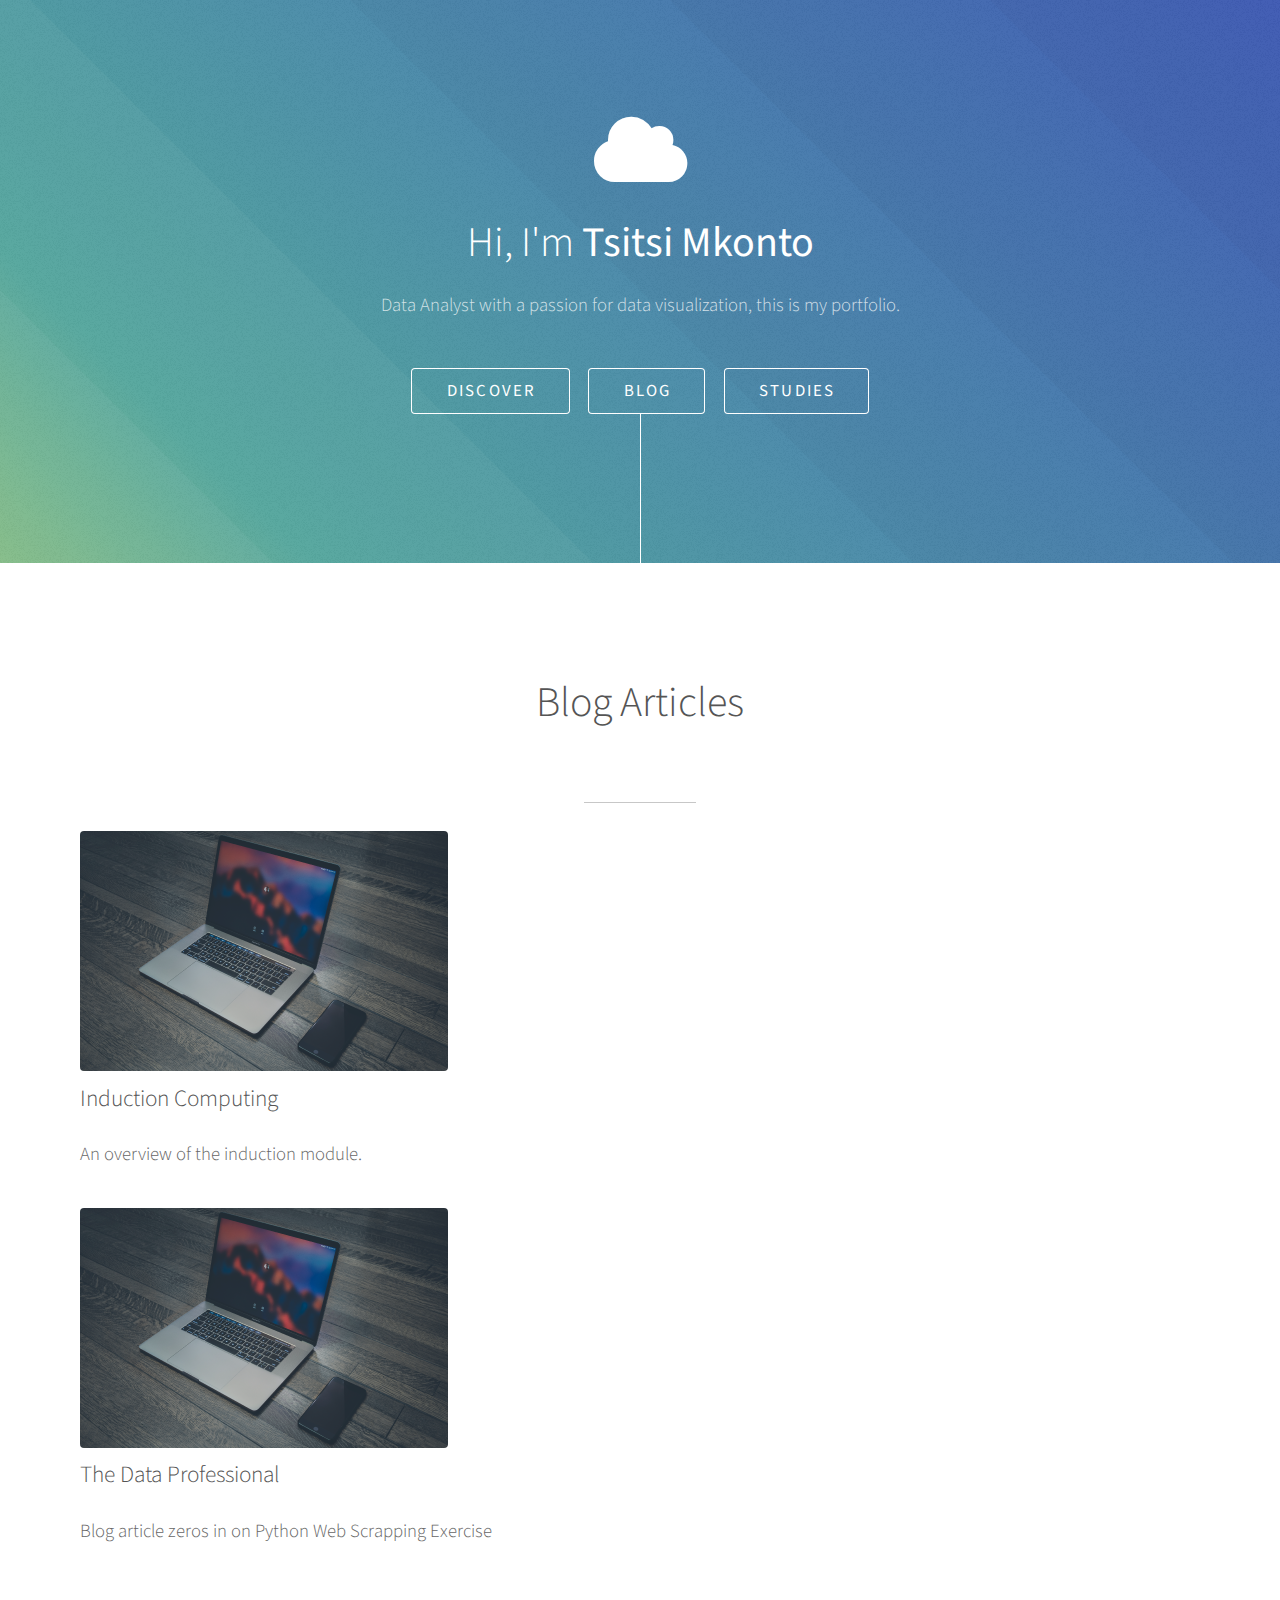
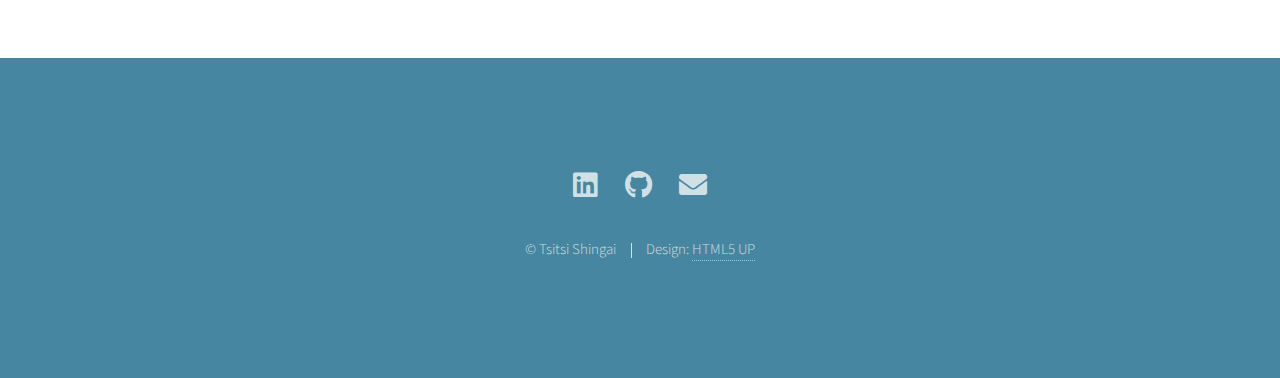
<file: Blog.html>
<!DOCTYPE HTML>
<!--
	Photon by HTML5 UP
	html5up.net | @ajlkn
	Free for personal and commercial use under the CCA 3.0 license (html5up.net/license)
-->
<html>
	<head>
		<title>Data Analyst_Tsitsi Mkonto| Blog</title>
		<meta charset="utf-8" />
		<meta name="viewport" content="width=device-width, initial-scale=1, user-scalable=no" />
		<link rel="stylesheet" href="assets/css/main.css" />
		<noscript><link rel="stylesheet" href="assets/css/noscript.css" /></noscript>
	</head>
	<body class="is-preload">

		<!-- Header -->
			<section id="header">
				<div class="inner">
					<span class="icon solid major fa-cloud"></span>
					<h1>Hi, I'm <strong>Tsitsi Mkonto</strong></h1>
					<p>Data Analyst with a passion for data visualization, this is my portfolio.</p>
					<ul class="actions special">
						<li><a href="index.html" class="button scrolly">Discover</a></li>
						<li><a href="blog.html" class="button scrolly">Blog</a></li>
						<li><a href="Studies.html" class="button scrolly">Studies</a></li>
					</ul>
				</div>
			</section>
			
			<section id="five" class="main style1">
				<header class="major special">
					<h1>Blog Articles</h1>
				</header>	
				<div class="container">
			
			
										<article>
											<a href="Blog1.html" class="image"><img src="images/pic2.png" alt="" /></a>
											<div class="inner">
												<h4>Induction Computing</h4>
												<p>An overview of the induction module.</p>
												
											</div>
										</article>
										<article>
											
											</div>
										</article>
										
									</div>
								</div>
						

			
								<div class="container">

							<article>
								<a href="blog2.html" class="image"><img src="images/pic2.png" alt="" /></a>
								<div class="inner">
									<h4>The Data Professional</h4>
									<p>Blog article zeros in on Python Web Scrapping Exercise</p>
									
								</div>
							</article>
						</section>
		<!-- One -->
        <!----<section id="one" class="main style1">
				<div class="container">
					<div class="row gtr-150">
						<div class="col-6 col-12-medium">
							<header class="major">
								<h2>CV in Brief<br />
								</h2>
							</header>
							<p><strong> Current role: Data Analyst at IOM Zimbabwe </strong> </p>
							<h5> <strong>Previous Roles</strong> </h5>
							<li>Data Analyst focusing on Human resource data at Providence <br> Human Capital.</li>
							<li>Marketing Specialist for a brand development company.</li>
							<li>Head of Digital Media at AB Communications.</li>
							<li>Operations Lead overseeing development teams at Paradigm Solutions.</li>
							<li>Marketing Specialist for Asus South Africa.</li>
						</div>
						<div class="col-4 col-12-medium imp-medium">
							<span class="image fit"><img src="https://media-exp1.licdn.com/dms/image/C4D03AQEfRjqR4mYydg/profile-displayphoto-shrink_800_800/0/1562228200592?e=1652918400&v=beta&t=hY8PlCaewLCIaCvutXug-glLg5i71cbHiEpmkCpg5BA" 
								width="200" 
							height="300"/></span>
						</div>
					</div>
				</div>
			</section>

		<!-- Two -->
			<!--<section id="two" class="main style2">
				<div class="container">
					<div class="row gtr-150">
						<div class="col-6 col-12-medium">
							
							<table>
								<tr>
								  <th></th>
								  <th>Skill Level</th>
								  <th>Years Experience</th>
								  
								</tr>
								<tr>
								  <td>Tableau</td>
								  <td>Proficient</td>
								  <td>3 Years</td>
								  
								</tr>
								<tr>
								  <td>Power BI</td>
								  <td>Proficient</td>
								  <td>4 Years</td>
								 
								</tr>
								<tr>
									<td>MS Excel</td>
									<td>Proficient</td>
									<td> 10+ Years</td>
									
								  </tr>
								  <tr>
									<td>Graphic Design</td>
									<td>Proficient</td>
									<td>7+ Years</td>
									
								  </tr>
								  <tr>
									<td>HTML</td>
									<td>Intermediary</td>
									<td> 3+ Years</td>
									
								  </tr>
								  <tr>
									<td>Wordpress</td>
									<td>Intermediary</td>
									<td> 4+ Years</td>
									
								  </tr>
								<tr>
									<td>GIS</td>
									<td>Beginner</td>
									<td> Less than 1 Year</td>
									
								  </tr>
							  </table>
						</div>
						<div class="col-6 col-12-medium">
							<header class="major">
								<h2>Skills</h2>
							</header>
							<p>I am currently pursuing a PG Diploma in Data Science through Essex Online.
								The technical areas I want to improve on during my studies are; Python programming, SQL Database management, and GIS. The personal attributes I believe I will acquire during my studies are problem-solving skills, critical thinking, collaborative skills, and precision and detail-oriented skills. 
								</p>
							
						</div>
					</div>
				</div>
			</section>

		<!-- Three -->
			<!--<section id="three" class="main style1 special">
				<div class="container">
					<header class="major">
						<h2>Projects</h2>
					</header>
					<p></p>
					<div class="row gtr-150">
						<div class="col-4 col-12-medium">
							<span class="image fit"><img src="images/pic02.jpg" alt="" /></span>
							<h3>Induction Computing</h3>
							<p>A summary of the learning outcomes.</p>
							<ul class="actions special">
								<li><a href="#" class="button">More</a></li>
							</ul>
						</div>
						<div class="col-4 col-12-medium">
							<span class="image fit"><img src="images/pic03.jpg" alt="" /></span>
							<h3>The Data Professional</h3>
							<p>Summary of the learning outcomes</p>
							<ul class="actions special">
								<li><a href="#" class="button">More</a></li>
							</ul>
						</div>
						<div class="col-4 col-12-medium">
							<span class="image fit"><img src="images/pic04.jpg" alt="" /></span>
							<h3>Reflections </h3>
							<p>A look back at each study unit.</p>
							<ul class="actions special">
								<li><a href="#" class="button">More</a></li>
							</ul>
						</div>
					</div>
				</div>
			</section>

		<!-- Four -->
			<!--<section id="Four" class="main style1 special">
				<div class="container">
					<header class ="major">
						<h2>Previously Worked For</h2>
					</header>
				
					<div class="box alt">
						<div class="row gtr-uniform gtr-50">
							
							
							<div class="col-4"><span class="image fit"><img src="https://i0.wp.com/zifmstereo.co.zw/wp-content/uploads/2021/02/ZIFM-LOGO.png" alt="" /></span></div>
							<div class="col-4"><span class="image fit"><img src="http://providencehumancapital.co.zw/application/public/uploads/2020/01/providence-logo.png" alt="" /></span></div>
							<div class="col-4"><span class="image fit"><img src="https://logos-world.net/wp-content/uploads/2020/07/Asus-Logo-1995-present.png" alt="" /></span></div>
							
							
							
						</div>


				</div>

				</div>
			</section>

		<!-- Five -->
		
			<!--<section id="five" class="main style1">
				<div class="container">
					<header class="major special">
						<h2>Induction Comuputing</h2>
					</header>

					<section>
						<h4>Summary</h4>
						<p>This module covered the essentials required for getting the most out of your studies at Essex. 
                            The module gave an overview of the tools needed for computing studies, how to organise your learning focusing on areas such as time management and stress management. The second unit of the module was geared towards academic writing. I spent the majority of my time on this unit. As someone who has not been writing at an academic level for the last couple of years, I paid extra attention to learning the style of writing, Harvard referencing, and preparing for my induction assignment.
                            </p>
						<hr />
                       <div class ="box alt">
                           <div class="row gttr-uniform gtr-50">
							   
							<div class= "col-12-medium"><span class="image fit"><img src="https://images.pexels.com/photos/459654/pexels-photo-459654.jpeg?auto=compress&cs=tinysrgb&dpr=2&h=750&w=1260" 
								alt="centered image"
								/></span></div>
						</div>
						<header>
							<!--<h4>Additional Research Resources</h4>
							<p>Lorem ipsum dolor sit amet nullam id egestas urna aliquam</p>
						</header>
						<p>Nunc lacinia ante nunc ac lobortis. Interdum adipiscing gravida odio porttitor sem non mi integer non faucibus ornare mi ut ante amet placerat aliquet. Volutpat eu sed ante lacinia sapien lorem accumsan varius montes viverra nibh in adipiscing blandit tempus accumsan.</p>
						<header>
							<h5>Heading with a Subtitle</h5>
							<p>Lorem ipsum dolor sit amet nullam id egestas urna aliquam</p>
						</header>
						<p>Nunc lacinia ante nunc ac lobortis. Interdum adipiscing gravida odio porttitor sem non mi integer non faucibus ornare mi ut ante amet placerat aliquet. Volutpat eu sed ante lacinia sapien lorem accumsan varius montes viverra nibh in adipiscing blandit tempus accumsan.</p>
						<hr />
						
						<hr />
						<h5>Blockquote</h5>
						<blockquote>Fringilla nisl. Donec accumsan interdum nisi, quis tincidunt felis sagittis eget tempus euismod. Vestibulum ante ipsum primis in faucibus vestibulum. Blandit adipiscing eu felis iaculis volutpat ac adipiscing accumsan faucibus. Vestibulum ante ipsum primis in faucibus lorem ipsum dolor sit amet nullam adipiscing eu felis.</blockquote>
						<h5>Preformatted</h5>
						<pre><code>i = 0;

while (!deck.isInOrder()) {
print 'Iteration ' + i;
deck.shuffle();
i++;
}

print 'It took ' + i + ' iterations to sort the deck.';</code></pre>
					</section>

					<!--<section>
						<h4>Lists</h4>
						<div class="row">
							<div class="col-6 col-12-medium">
								<h5>Unordered</h5>
								<ul>
									<li>Dolor pulvinar etiam.</li>
									<li>Sagittis adipiscing.</li>
									<li>Felis enim feugiat.</li>
								</ul>
								<h5>Alternate</h5>
								<ul class="alt">
									<li>Dolor pulvinar etiam.</li>
									<li>Sagittis adipiscing.</li>
									<li>Felis enim feugiat.</li>
								</ul>
							</div>
							<div class="col-6 col-12-medium">
								<h5>Ordered</h5>
								<ol>
									<li>Dolor pulvinar etiam.</li>
									<li>Etiam vel felis viverra.</li>
									<li>Felis enim feugiat.</li>
									<li>Dolor pulvinar etiam.</li>
									<li>Etiam vel felis lorem.</li>
									<li>Felis enim et feugiat.</li>
								</ol>
								<h5>Icons</h5>
								<ul class="icons">
									<li><a href="#" class="icon brands fa-twitter"><span class="label">Twitter</span></a></li>
									<li><a href="#" class="icon brands fa-facebook-f"><span class="label">Facebook</span></a></li>
									<li><a href="#" class="icon brands fa-instagram"><span class="label">Instagram</span></a></li>
									<li><a href="#" class="icon brands fa-github"><span class="label">Github</span></a></li>
								</ul>
							</div>
						</div>
						<h5>Actions</h5>
						<div class="row">
							<div class="col-6 col-12-medium">
								<ul class="actions">
									<li><a href="#" class="button primary">Default</a></li>
									<li><a href="#" class="button">Default</a></li>
								</ul>
								<ul class="actions small">
									<li><a href="#" class="button primary small">Small</a></li>
									<li><a href="#" class="button small">Small</a></li>
								</ul>
								<ul class="actions stacked">
									<li><a href="#" class="button primary">Default</a></li>
									<li><a href="#" class="button">Default</a></li>
								</ul>
								<ul class="actions stacked">
									<li><a href="#" class="button primary small">Small</a></li>
									<li><a href="#" class="button small">Small</a></li>
								</ul>
							</div>
							<div class="col-6 col-12-medium">
								<ul class="actions stacked">
									<li><a href="#" class="button primary fit">Default</a></li>
									<li><a href="#" class="button fit">Default</a></li>
								</ul>
								<ul class="actions stacked">
									<li><a href="#" class="button primary small fit">Small</a></li>
									<li><a href="#" class="button small fit">Small</a></li>
								</ul>
							</div>
						</div>
					</section>

					<section>
						<h4>Table</h4>
						<h5>Default</h5>
						<div class="table-wrapper">
							<table>
								<thead>
									<tr>
										<th>Name</th>
										<th>Description</th>
										<th>Price</th>
									</tr>
								</thead>
								<tbody>
									<tr>
										<td>Item One</td>
										<td>Ante turpis integer aliquet porttitor.</td>
										<td>29.99</td>
									</tr>
									<tr>
										<td>Item Two</td>
										<td>Vis ac commodo adipiscing arcu aliquet.</td>
										<td>19.99</td>
									</tr>
									<tr>
										<td>Item Three</td>
										<td> Morbi faucibus arcu accumsan lorem.</td>
										<td>29.99</td>
									</tr>
									<tr>
										<td>Item Four</td>
										<td>Vitae integer tempus condimentum.</td>
										<td>19.99</td>
									</tr>
									<tr>
										<td>Item Five</td>
										<td>Ante turpis integer aliquet porttitor.</td>
										<td>29.99</td>
									</tr>
								</tbody>
								<tfoot>
									<tr>
										<td colspan="2"></td>
										<td>100.00</td>
									</tr>
								</tfoot>
							</table>
						</div>

						<h5>Alternate</h5>
						<div class="table-wrapper">
							<table class="alt">
								<thead>
									<tr>
										<th>Name</th>
										<th>Description</th>
										<th>Price</th>
									</tr>
								</thead>
								<tbody>
									<tr>
										<td>Item One</td>
										<td>Ante turpis integer aliquet porttitor.</td>
										<td>29.99</td>
									</tr>
									<tr>
										<td>Item Two</td>
										<td>Vis ac commodo adipiscing arcu aliquet.</td>
										<td>19.99</td>
									</tr>
									<tr>
										<td>Item Three</td>
										<td> Morbi faucibus arcu accumsan lorem.</td>
										<td>29.99</td>
									</tr>
									<tr>
										<td>Item Four</td>
										<td>Vitae integer tempus condimentum.</td>
										<td>19.99</td>
									</tr>
									<tr>
										<td>Item Five</td>
										<td>Ante turpis integer aliquet porttitor.</td>
										<td>29.99</td>
									</tr>
								</tbody>
								<tfoot>
									<tr>
										<td colspan="2"></td>
										<td>100.00</td>
									</tr>
								</tfoot>
							</table>
						</div>
					</section>

					<section>
						<h4>Buttons</h4>
						<ul class="actions">
							<li><a href="#" class="button primary">Primary</a></li>
							<li><a href="#" class="button">Default</a></li>
						</ul>
						<ul class="actions">
							<li><a href="#" class="button large">Large</a></li>
							<li><a href="#" class="button">Default</a></li>
							<li><a href="#" class="button small">Small</a></li>
						</ul>
						<ul class="actions fit">
							<li><a href="#" class="button fit">Fit</a></li>
							<li><a href="#" class="button primary fit">Fit</a></li>
							<li><a href="#" class="button fit">Fit</a></li>
						</ul>
						<ul class="actions fit small">
							<li><a href="#" class="button primary fit small">Fit + Small</a></li>
							<li><a href="#" class="button fit small">Fit + Small</a></li>
							<li><a href="#" class="button primary fit small">Fit + Small</a></li>
						</ul>
						<ul class="actions">
							<li><a href="#" class="button primary icon solid fa-download">Icon</a></li>
							<li><a href="#" class="button icon solid fa-download">Icon</a></li>
						</ul>
						<ul class="actions">
							<li><span class="button primary disabled">Disabled</span></li>
							<li><span class="button disabled">Disabled</span></li>
						</ul>
					</section>

					<section>
						<h4>Form</h4>
						<form method="post" action="#">
							<div class="row gtr-uniform gtr-50">
								<div class="col-6 col-12-xsmall">
									<input type="text" name="demo-name" id="demo-name" value="" placeholder="Name" />
								</div>
								<div class="col-6 col-12-xsmall">
									<input type="email" name="demo-email" id="demo-email" value="" placeholder="Email" />
								</div>
								<div class="col-12">
									<select name="demo-category" id="demo-category">
										<option value="">- Category -</option>
										<option value="1">Manufacturing</option>
										<option value="1">Shipping</option>
										<option value="1">Administration</option>
										<option value="1">Human Resources</option>
									</select>
								</div>
								<div class="col-4 col-12-small">
									<input type="radio" id="demo-priority-low" name="demo-priority" checked>
									<label for="demo-priority-low">Low</label>
								</div>
								<div class="col-4 col-12-small">
									<input type="radio" id="demo-priority-normal" name="demo-priority">
									<label for="demo-priority-normal">Normal</label>
								</div>
								<div class="col-4 col-12-small">
									<input type="radio" id="demo-priority-high" name="demo-priority">
									<label for="demo-priority-high">High</label>
								</div>
								<div class="col-6 col-12-small">
									<input type="checkbox" id="demo-copy" name="demo-copy">
									<label for="demo-copy">Email me a copy</label>
								</div>
								<div class="col-6 col-12-small">
									<input type="checkbox" id="demo-human" name="demo-human" checked>
									<label for="demo-human">Not a robot</label>
								</div>
								<div class="col-12">
									<textarea name="demo-message" id="demo-message" placeholder="Enter your message" rows="6"></textarea>
								</div>
								<div class="col-12">
									<ul class="actions">
										<li><input type="submit" value="Send Message" class="primary" /></li>
										<li><input type="reset" value="Reset" /></li>
									</ul>
								</div>
							</div>
						</form>
					</section>

					<section>
						<h4>Image</h4>
						<h5>Fit</h5>
						<div class="box alt">
							<div class="row gtr-uniform gtr-50">
								<div class="col-12"><span class="image fit"><img src="images/pic06.jpg" alt="" /></span></div>
								<div class="col-4"><span class="image fit"><img src="images/pic02.jpg" alt="" /></span></div>
								<div class="col-4"><span class="image fit"><img src="images/pic03.jpg" alt="" /></span></div>
								<div class="col-4"><span class="image fit"><img src="images/pic04.jpg" alt="" /></span></div>
								<div class="col-4"><span class="image fit"><img src="images/pic03.jpg" alt="" /></span></div>
								<div class="col-4"><span class="image fit"><img src="images/pic04.jpg" alt="" /></span></div>
								<div class="col-4"><span class="image fit"><img src="images/pic02.jpg" alt="" /></span></div>
								<div class="col-4"><span class="image fit"><img src="images/pic04.jpg" alt="" /></span></div>
								<div class="col-4"><span class="image fit"><img src="images/pic02.jpg" alt="" /></span></div>
								<div class="col-4"><span class="image fit"><img src="images/pic03.jpg" alt="" /></span></div>
							</div>
						</div>
						<h5>Left &amp; Right</h5>
						<p><span class="image left"><img src="images/pic05.jpg" alt="" /></span>Fringilla nisl. Donec accumsan interdum nisi, quis tincidunt felis sagittis eget. tempus euismod. Vestibulum ante ipsum primis in faucibus vestibulum. Blandit adipiscing eu felis iaculis volutpat ac adipiscing accumsan eu faucibus. Integer ac pellentesque praesent tincidunt felis sagittis eget. tempus euismod. Vestibulum ante ipsum primis in faucibus vestibulum. Blandit adipiscing eu felis iaculis volutpat ac adipiscing accumsan eu faucibus. Integer ac pellentesque praesent. Donec accumsan interdum nisi, quis tincidunt felis sagittis eget. tempus euismod. Vestibulum ante ipsum primis in faucibus vestibulum. Blandit adipiscing eu felis iaculis volutpat ac adipiscing accumsan eu faucibus. Integer ac pellentesque praesent tincidunt felis sagittis eget. tempus euismod. Vestibulum ante ipsum primis in faucibus vestibulum. Blandit adipiscing eu felis iaculis volutpat ac adipiscing accumsan eu faucibus. Integer ac pellentesque praesent. Blandit adipiscing eu felis iaculis volutpat ac adipiscing accumsan eu faucibus. Integer ac pellentesque praesent tincidunt felis sagittis eget. tempus euismod. Vestibulum ante ipsum primis in faucibus vestibulum. Blandit adipiscing eu felis iaculis volutpat ac adipiscing accumsan eu faucibus. Integer ac pellentesque praesent.</p>
						<p><span class="image right"><img src="images/pic05.jpg" alt="" /></span>Fringilla nisl. Donec accumsan interdum nisi, quis tincidunt felis sagittis eget. tempus euismod. Vestibulum ante ipsum primis in faucibus vestibulum. Blandit adipiscing eu felis iaculis volutpat ac adipiscing accumsan eu faucibus. Integer ac pellentesque praesent tincidunt felis sagittis eget. tempus euismod. Vestibulum ante ipsum primis in faucibus vestibulum. Blandit adipiscing eu felis iaculis volutpat ac adipiscing accumsan eu faucibus. Integer ac pellentesque praesent. Donec accumsan interdum nisi, quis tincidunt felis sagittis eget. tempus euismod. Vestibulum ante ipsum primis in faucibus vestibulum. Blandit adipiscing eu felis iaculis volutpat ac adipiscing accumsan eu faucibus. Integer ac pellentesque praesent tincidunt felis sagittis eget. tempus euismod. Vestibulum ante ipsum primis in faucibus vestibulum. Blandit adipiscing eu felis iaculis volutpat ac adipiscing accumsan eu faucibus. Integer ac pellentesque praesent. Blandit adipiscing eu felis iaculis volutpat ac adipiscing accumsan eu faucibus. Integer ac pellentesque praesent tincidunt felis sagittis eget. tempus euismod. Vestibulum ante ipsum primis in faucibus vestibulum. Blandit adipiscing eu felis iaculis volutpat ac adipiscing accumsan eu faucibus. Integer ac pellentesque praesent.</p>
					</section>

				</div>
			</section>
		-->

		<!-- Footer -->
			<section id="footer">
				<ul class="icons">
					<li><a href="https://www.linkedin.com/in/tsitsi-mkonto-16290b25/" class="icon brands alt fa-linkedin"><span class="label">Linkedin</span></a></li>
					<li><a href="https://github.com/shingi2020" class="icon brands alt fa-github"><span class="label">GitHub</span></a></li>
					<li><a href="mailto:tsitsi.mkonto@gmail.com" class="icon solid alt fa-envelope"><span class="label">Email</span></a></li>
				</ul>
				<ul class="copyright">
					<li>&copy; Tsitsi Shingai</li><li>Design: <a href="http://html5up.net">HTML5 UP</a></li>
				</ul>
			</section>

		<!-- Scripts -->
			<script src="assets/js/jquery.min.js"></script>
			<script src="assets/js/jquery.scrolly.min.js"></script>
			<script src="assets/js/browser.min.js"></script>
			<script src="assets/js/breakpoints.min.js"></script>
			<script src="assets/js/util.js"></script>
			<script src="assets/js/main.js"></script>

	</body>
</html>
</file>
<file: assets/css/noscript.css>
/*
	Photon by HTML5 UP
	html5up.net | @ajlkn
	Free for personal and commercial use under the CCA 3.0 license (html5up.net/license)
*/

/* Header */

	body.is-preload #header .inner {
		-moz-transform: none;
		-webkit-transform: none;
		-ms-transform: none;
		transform: none;
		opacity: 1;
	}

		body.is-preload #header .inner .actions {
			-moz-transform: none;
			-webkit-transform: none;
			-ms-transform: none;
			transform: none;
			opacity: 1;
		}

	body.is-preload #header:after {
		opacity: 0;
	}
</file>
<file: assets/css/main.css>
@import url("fontawesome-all.min.css");
@import url("https://fonts.googleapis.com/css?family=Source+Sans+Pro:300,300italic,400,400italic");

/*
	Photon by HTML5 UP
	html5up.net | @ajlkn
	Free for personal and commercial use under the CCA 3.0 license (html5up.net/license)
*/

html, body, div, span, applet, object,
iframe, h1, h2, h3, h4, h5, h6, p, blockquote,
pre, a, abbr, acronym, address, big, cite,
code, del, dfn, em, img, ins, kbd, q, s, samp,
small, strike, strong, sub, sup, tt, var, b,
u, i, center, dl, dt, dd, ol, ul, li, fieldset,
form, label, legend, table, caption, tbody,
tfoot, thead, tr, th, td, article, aside,
canvas, details, embed, figure, figcaption,
footer, header, hgroup, menu, nav, output, ruby,
section, summary, time, mark, audio, video {
	margin: 0;
	padding: 0;
	border: 0;
	font-size: 100%;
	font: inherit;
	vertical-align: baseline;}

article, aside, details, figcaption, figure,
footer, header, hgroup, menu, nav, section {
	display: block;}

body {
	line-height: 1;
}

ol, ul {
	list-style: none;
}

blockquote, q {
	quotes: none;
}

	blockquote:before, blockquote:after, q:before, q:after {
		content: '';
		content: none;
	}

table {
	border-collapse: collapse;
	border-spacing: 0;
}

body {
	-webkit-text-size-adjust: none;
}

mark {
	background-color: transparent;
	color: inherit;
}

input::-moz-focus-inner {
	border: 0;
	padding: 0;
}

input, select, textarea {
	-moz-appearance: none;
	-webkit-appearance: none;
	-ms-appearance: none;
	appearance: none;
}

/* Basic */

	html {
		box-sizing: border-box;
	}

	*, *:before, *:after {
		box-sizing: inherit;
	}

	body {
		background: #fff;
	}

		body.is-preload *, body.is-preload *:before, body.is-preload *:after {
			-moz-animation: none !important;
			-webkit-animation: none !important;
			-ms-animation: none !important;
			animation: none !important;
			-moz-transition: none !important;
			-webkit-transition: none !important;
			-ms-transition: none !important;
			transition: none !important;
		}

	body, input, select, textarea {
		color: #666;
		font-family: "Source Sans Pro", Helvetica, sans-serif;
		font-size: 16pt;
		font-weight: 300;
		line-height: 1.65em;
	}

	a {
		-moz-transition: color 0.2s ease-in-out, border-color 0.2s ease-in-out;
		-webkit-transition: color 0.2s ease-in-out, border-color 0.2s ease-in-out;
		-ms-transition: color 0.2s ease-in-out, border-color 0.2s ease-in-out;
		transition: color 0.2s ease-in-out, border-color 0.2s ease-in-out;
		border-bottom: dotted 1px #666;
		color: inherit;
		text-decoration: none;
	}

		a:hover {
			border-bottom-color: transparent !important;
			color: #6bd4c8;
		}

	strong, b {
		color: #555;
		font-weight: 400;
	}

	em, i {
		font-style: italic;
	}

	p {
		margin: 0 0 2em 0;
	}

	h1, h2, h3, h4, h5, h6 {
		color: #555;
		line-height: 1em;
		margin: 0 0 1em 0;
	}

		h1 a, h2 a, h3 a, h4 a, h5 a, h6 a {
			color: inherit;
			text-decoration: none;
		}

	h1 {
		font-size: 2.25em;
		line-height: 1.35em;
	}

	h2 {
		font-size: 2em;
		line-height: 1.35em;
	}

	h3 {
		font-size: 1.35em;
		font-weight: 500;
		line-height: 1.5em;
		color: #235ba0;
	}

	h4 {
		font-size: 1.25em;
		line-height: 1.5em;
	}

	h5 {
		font-size: 0.9em;
		line-height: 1.5em;
	}

	h6 {
		font-size: 0.7em;
		line-height: 1.5em;
	}

	sub {
		font-size: 0.8em;
		position: relative;
		top: 0.5em;
	}

	sup {
		font-size: 0.8em;
		position: relative;
		top: -0.5em;
	}

	hr {
		border: 0;
		border-bottom: solid 1px rgba(144, 144, 144, 0.5);
		margin: 2em 0;
	}

		hr.major {
			margin: 3em 0;
		}

	blockquote {
		border-left: solid 4px rgba(144, 144, 144, 0.5);
		font-style: italic;
		margin: 0 0 2em 0;
		padding: 0.5em 0 0.5em 2em;
	}

	code {
		background: rgba(144, 144, 144, 0.075);
		border-radius: 4px;
		border: solid 1px rgba(144, 144, 144, 0.5);
		font-family: "Courier New", monospace;
		font-size: 0.9em;
		margin: 0 0.25em;
		padding: 0.25em 0.65em;
	}

	pre {
		-webkit-overflow-scrolling: touch;
		font-family: "Courier New", monospace;
		font-size: 0.9em;
		margin: 0 0 2em 0;
	}

		pre code {
			display: block;
			line-height: 1.75em;
			padding: 1em 1.5em;
			overflow-x: auto;
		}

	.align-left {
		text-align: left;
	}

	.align-center {
		text-align: center;
	}

	.align-right {
		text-align: right;
	}

/* Container */

	.container {
		margin: 0 auto;
		max-width: calc(100% - 4em);
		width: 60em;
	}

		.container.xsmall {
			width: 15em;
		}

		.container.small {
			width: 30em;
		}

		.container.medium {
			width: 45em;
		}

		.container.large {
			width: 75em;
		}

		.container.xlarge {
			width: 90em;
		}

		.container.max {
			width: 100%;
		}

		@media screen and (max-width: 980px) {

			.container {
				max-width: 100% !important;
				width: 100% !important;
			}

		}

		@media screen and (max-width: 480px) {

			.container {
				max-width: calc(100% - 3em);
			}

		}

/* Row */

	.row {
		display: flex;
		flex-wrap: wrap;
		box-sizing: border-box;
		align-items: stretch;
	}

		.row > * {
			box-sizing: border-box;
		}

		.row.gtr-uniform > * > :last-child {
			margin-bottom: 0;
		}

		.row.aln-left {
			justify-content: flex-start;
		}

		.row.aln-center {
			justify-content: center;
		}

		.row.aln-right {
			justify-content: flex-end;
		}

		.row.aln-top {
			align-items: flex-start;
		}

		.row.aln-middle {
			align-items: center;
		}

		.row.aln-bottom {
			align-items: flex-end;
		}

		.row > .imp {
			order: -1;
		}

		.row > .col-1 {
			width: 8.33333%;
		}

		.row > .off-1 {
			margin-left: 8.33333%;
		}

		.row > .col-2 {
			width: 16.66667%;
		}

		.row > .off-2 {
			margin-left: 16.66667%;
		}

		.row > .col-3 {
			width: 25%;
		}

		.row > .off-3 {
			margin-left: 25%;
		}

		.row > .col-4 {
			width: 33.33333%;
		}

		.row > .off-4 {
			margin-left: 33.33333%;
		}

		.row > .col-5 {
			width: 41.66667%;
		}

		.row > .off-5 {
			margin-left: 41.66667%;
		}

		.row > .col-6 {
			width: 50%;
		}

		.row > .off-6 {
			margin-left: 50%;
		}

		.row > .col-7 {
			width: 58.33333%;
		}

		.row > .off-7 {
			margin-left: 58.33333%;
		}

		.row > .col-8 {
			width: 66.66667%;
		}

		.row > .off-8 {
			margin-left: 66.66667%;
		}

		.row > .col-9 {
			width: 75%;
		}

		.row > .off-9 {
			margin-left: 75%;
		}

		.row > .col-10 {
			width: 83.33333%;
		}

		.row > .off-10 {
			margin-left: 83.33333%;
		}

		.row > .col-11 {
			width: 91.66667%;
		}

		.row > .off-11 {
			margin-left: 91.66667%;
		}

		.row > .col-12 {
			width: 100%;
		}

		.row > .off-12 {
			margin-left: 100%;
		}

		.row.gtr-0 {
			margin-top: 0;
			margin-left: 0em;
		}

			.row.gtr-0 > * {
				padding: 0 0 0 0em;
			}

			.row.gtr-0.gtr-uniform {
				margin-top: 0em;
			}

				.row.gtr-0.gtr-uniform > * {
					padding-top: 0em;
				}

		.row.gtr-25 {
			margin-top: 0;
			margin-left: -0.5em;
		}

			.row.gtr-25 > * {
				padding: 0 0 0 0.5em;
			}

			.row.gtr-25.gtr-uniform {
				margin-top: -0.5em;
			}

				.row.gtr-25.gtr-uniform > * {
					padding-top: 0.5em;
				}

		.row.gtr-50 {
			margin-top: 0;
			margin-left: -1em;
		}

			.row.gtr-50 > * {
				padding: 0 0 0 1em;
			}

			.row.gtr-50.gtr-uniform {
				margin-top: -1em;
			}

				.row.gtr-50.gtr-uniform > * {
					padding-top: 1em;
				}

		.row {
			margin-top: 0;
			margin-left: -2em;
		}

			.row > * {
				padding: 0 0 0 2em;
			}

			.row.gtr-uniform {
				margin-top: -2em;
			}

				.row.gtr-uniform > * {
					padding-top: 2em;
				}

		.row.gtr-150 {
			margin-top: 0;
			margin-left: -3em;
		}

			.row.gtr-150 > * {
				padding: 0 0 0 3em;
			}

			.row.gtr-150.gtr-uniform {
				margin-top: -3em;
			}

				.row.gtr-150.gtr-uniform > * {
					padding-top: 3em;
				}

		.row.gtr-200 {
			margin-top: 0;
			margin-left: -4em;
		}

			.row.gtr-200 > * {
				padding: 0 0 0 4em;
			}

			.row.gtr-200.gtr-uniform {
				margin-top: -4em;
			}

				.row.gtr-200.gtr-uniform > * {
					padding-top: 4em;
				}

		@media screen and (max-width: 1680px) {

			.row {
				display: flex;
				flex-wrap: wrap;
				box-sizing: border-box;
				align-items: stretch;
			}

				.row > * {
					box-sizing: border-box;
				}

				.row.gtr-uniform > * > :last-child {
					margin-bottom: 0;
				}

				.row.aln-left {
					justify-content: flex-start;
				}

				.row.aln-center {
					justify-content: center;
				}

				.row.aln-right {
					justify-content: flex-end;
				}

				.row.aln-top {
					align-items: flex-start;
				}

				.row.aln-middle {
					align-items: center;
				}

				.row.aln-bottom {
					align-items: flex-end;
				}

				.row > .imp-xlarge {
					order: -1;
				}

				.row > .col-1-xlarge {
					width: 8.33333%;
				}

				.row > .off-1-xlarge {
					margin-left: 8.33333%;
				}

				.row > .col-2-xlarge {
					width: 16.66667%;
				}

				.row > .off-2-xlarge {
					margin-left: 16.66667%;
				}

				.row > .col-3-xlarge {
					width: 25%;
				}

				.row > .off-3-xlarge {
					margin-left: 25%;
				}

				.row > .col-4-xlarge {
					width: 33.33333%;
				}

				.row > .off-4-xlarge {
					margin-left: 33.33333%;
				}

				.row > .col-5-xlarge {
					width: 41.66667%;
				}

				.row > .off-5-xlarge {
					margin-left: 41.66667%;
				}

				.row > .col-6-xlarge {
					width: 50%;
				}

				.row > .off-6-xlarge {
					margin-left: 50%;
				}

				.row > .col-7-xlarge {
					width: 58.33333%;
				}

				.row > .off-7-xlarge {
					margin-left: 58.33333%;
				}

				.row > .col-8-xlarge {
					width: 66.66667%;
				}

				.row > .off-8-xlarge {
					margin-left: 66.66667%;
				}

				.row > .col-9-xlarge {
					width: 75%;
				}

				.row > .off-9-xlarge {
					margin-left: 75%;
				}

				.row > .col-10-xlarge {
					width: 83.33333%;
				}

				.row > .off-10-xlarge {
					margin-left: 83.33333%;
				}

				.row > .col-11-xlarge {
					width: 91.66667%;
				}

				.row > .off-11-xlarge {
					margin-left: 91.66667%;
				}

				.row > .col-12-xlarge {
					width: 100%;
				}

				.row > .off-12-xlarge {
					margin-left: 100%;
				}

				.row.gtr-0 {
					margin-top: 0;
					margin-left: 0em;
				}

					.row.gtr-0 > * {
						padding: 0 0 0 0em;
					}

					.row.gtr-0.gtr-uniform {
						margin-top: 0em;
					}

						.row.gtr-0.gtr-uniform > * {
							padding-top: 0em;
						}

				.row.gtr-25 {
					margin-top: 0;
					margin-left: -0.5em;
				}

					.row.gtr-25 > * {
						padding: 0 0 0 0.5em;
					}

					.row.gtr-25.gtr-uniform {
						margin-top: -0.5em;
					}

						.row.gtr-25.gtr-uniform > * {
							padding-top: 0.5em;
						}

				.row.gtr-50 {
					margin-top: 0;
					margin-left: -1em;
				}

					.row.gtr-50 > * {
						padding: 0 0 0 1em;
					}

					.row.gtr-50.gtr-uniform {
						margin-top: -1em;
					}

						.row.gtr-50.gtr-uniform > * {
							padding-top: 1em;
						}

				.row {
					margin-top: 0;
					margin-left: -2em;
				}

					.row > * {
						padding: 0 0 0 2em;
					}

					.row.gtr-uniform {
						margin-top: -2em;
					}

						.row.gtr-uniform > * {
							padding-top: 2em;
						}

				.row.gtr-150 {
					margin-top: 0;
					margin-left: -3em;
				}

					.row.gtr-150 > * {
						padding: 0 0 0 3em;
					}

					.row.gtr-150.gtr-uniform {
						margin-top: -3em;
					}

						.row.gtr-150.gtr-uniform > * {
							padding-top: 3em;
						}

				.row.gtr-200 {
					margin-top: 0;
					margin-left: -4em;
				}

					.row.gtr-200 > * {
						padding: 0 0 0 4em;
					}

					.row.gtr-200.gtr-uniform {
						margin-top: -4em;
					}

						.row.gtr-200.gtr-uniform > * {
							padding-top: 4em;
						}

		}

		@media screen and (max-width: 1140px) {

			.row {
				display: flex;
				flex-wrap: wrap;
				box-sizing: border-box;
				align-items: stretch;
			}

				.row > * {
					box-sizing: border-box;
				}

				.row.gtr-uniform > * > :last-child {
					margin-bottom: 0;
				}

				.row.aln-left {
					justify-content: flex-start;
				}

				.row.aln-center {
					justify-content: center;
				}

				.row.aln-right {
					justify-content: flex-end;
				}

				.row.aln-top {
					align-items: flex-start;
				}

				.row.aln-middle {
					align-items: center;
				}

				.row.aln-bottom {
					align-items: flex-end;
				}

				.row > .imp-large {
					order: -1;
				}

				.row > .col-1-large {
					width: 8.33333%;
				}

				.row > .off-1-large {
					margin-left: 8.33333%;
				}

				.row > .col-2-large {
					width: 16.66667%;
				}

				.row > .off-2-large {
					margin-left: 16.66667%;
				}

				.row > .col-3-large {
					width: 25%;
				}

				.row > .off-3-large {
					margin-left: 25%;
				}

				.row > .col-4-large {
					width: 33.33333%;
				}

				.row > .off-4-large {
					margin-left: 33.33333%;
				}

				.row > .col-5-large {
					width: 41.66667%;
				}

				.row > .off-5-large {
					margin-left: 41.66667%;
				}

				.row > .col-6-large {
					width: 50%;
				}

				.row > .off-6-large {
					margin-left: 50%;
				}

				.row > .col-7-large {
					width: 58.33333%;
				}

				.row > .off-7-large {
					margin-left: 58.33333%;
				}

				.row > .col-8-large {
					width: 66.66667%;
				}

				.row > .off-8-large {
					margin-left: 66.66667%;
				}

				.row > .col-9-large {
					width: 75%;
				}

				.row > .off-9-large {
					margin-left: 75%;
				}

				.row > .col-10-large {
					width: 83.33333%;
				}

				.row > .off-10-large {
					margin-left: 83.33333%;
				}

				.row > .col-11-large {
					width: 91.66667%;
				}

				.row > .off-11-large {
					margin-left: 91.66667%;
				}

				.row > .col-12-large {
					width: 100%;
				}

				.row > .off-12-large {
					margin-left: 100%;
				}

				.row.gtr-0 {
					margin-top: 0;
					margin-left: 0em;
				}

					.row.gtr-0 > * {
						padding: 0 0 0 0em;
					}

					.row.gtr-0.gtr-uniform {
						margin-top: 0em;
					}

						.row.gtr-0.gtr-uniform > * {
							padding-top: 0em;
						}

				.row.gtr-25 {
					margin-top: 0;
					margin-left: -0.5em;
				}

					.row.gtr-25 > * {
						padding: 0 0 0 0.5em;
					}

					.row.gtr-25.gtr-uniform {
						margin-top: -0.5em;
					}

						.row.gtr-25.gtr-uniform > * {
							padding-top: 0.5em;
						}

				.row.gtr-50 {
					margin-top: 0;
					margin-left: -1em;
				}

					.row.gtr-50 > * {
						padding: 0 0 0 1em;
					}

					.row.gtr-50.gtr-uniform {
						margin-top: -1em;
					}

						.row.gtr-50.gtr-uniform > * {
							padding-top: 1em;
						}

				.row {
					margin-top: 0;
					margin-left: -2em;
				}

					.row > * {
						padding: 0 0 0 2em;
					}

					.row.gtr-uniform {
						margin-top: -2em;
					}

						.row.gtr-uniform > * {
							padding-top: 2em;
						}

				.row.gtr-150 {
					margin-top: 0;
					margin-left: -3em;
				}

					.row.gtr-150 > * {
						padding: 0 0 0 3em;
					}

					.row.gtr-150.gtr-uniform {
						margin-top: -3em;
					}

						.row.gtr-150.gtr-uniform > * {
							padding-top: 3em;
						}

				.row.gtr-200 {
					margin-top: 0;
					margin-left: -4em;
				}

					.row.gtr-200 > * {
						padding: 0 0 0 4em;
					}

					.row.gtr-200.gtr-uniform {
						margin-top: -4em;
					}

						.row.gtr-200.gtr-uniform > * {
							padding-top: 4em;
						}

		}

		@media screen and (max-width: 980px) {

			.row {
				display: flex;
				flex-wrap: wrap;
				box-sizing: border-box;
				align-items: stretch;
			}

				.row > * {
					box-sizing: border-box;
				}

				.row.gtr-uniform > * > :last-child {
					margin-bottom: 0;
				}

				.row.aln-left {
					justify-content: flex-start;
				}

				.row.aln-center {
					justify-content: center;
				}

				.row.aln-right {
					justify-content: flex-end;
				}

				.row.aln-top {
					align-items: flex-start;
				}

				.row.aln-middle {
					align-items: center;
				}

				.row.aln-bottom {
					align-items: flex-end;
				}

				.row > .imp-medium {
					order: -1;
				}

				.row > .col-1-medium {
					width: 8.33333%;
				}

				.row > .off-1-medium {
					margin-left: 8.33333%;
				}

				.row > .col-2-medium {
					width: 16.66667%;
				}

				.row > .off-2-medium {
					margin-left: 16.66667%;
				}

				.row > .col-3-medium {
					width: 25%;
				}

				.row > .off-3-medium {
					margin-left: 25%;
				}

				.row > .col-4-medium {
					width: 33.33333%;
				}

				.row > .off-4-medium {
					margin-left: 33.33333%;
				}

				.row > .col-5-medium {
					width: 41.66667%;
				}

				.row > .off-5-medium {
					margin-left: 41.66667%;
				}

				.row > .col-6-medium {
					width: 50%;
				}

				.row > .off-6-medium {
					margin-left: 50%;
				}

				.row > .col-7-medium {
					width: 58.33333%;
				}

				.row > .off-7-medium {
					margin-left: 58.33333%;
				}

				.row > .col-8-medium {
					width: 66.66667%;
				}

				.row > .off-8-medium {
					margin-left: 66.66667%;
				}

				.row > .col-9-medium {
					width: 75%;
				}

				.row > .off-9-medium {
					margin-left: 75%;
				}

				.row > .col-10-medium {
					width: 83.33333%;
				}

				.row > .off-10-medium {
					margin-left: 83.33333%;
				}

				.row > .col-11-medium {
					width: 91.66667%;
				}

				.row > .off-11-medium {
					margin-left: 91.66667%;
				}

				.row > .col-12-medium {
					width: 100%;
				}

				.row > .off-12-medium {
					margin-left: 100%;
				}

				.row.gtr-0 {
					margin-top: 0;
					margin-left: 0em;
				}

					.row.gtr-0 > * {
						padding: 0 0 0 0em;
					}

					.row.gtr-0.gtr-uniform {
						margin-top: 0em;
					}

						.row.gtr-0.gtr-uniform > * {
							padding-top: 0em;
						}

				.row.gtr-25 {
					margin-top: 0;
					margin-left: -0.5em;
				}

					.row.gtr-25 > * {
						padding: 0 0 0 0.5em;
					}

					.row.gtr-25.gtr-uniform {
						margin-top: -0.5em;
					}

						.row.gtr-25.gtr-uniform > * {
							padding-top: 0.5em;
						}

				.row.gtr-50 {
					margin-top: 0;
					margin-left: -1em;
				}

					.row.gtr-50 > * {
						padding: 0 0 0 1em;
					}

					.row.gtr-50.gtr-uniform {
						margin-top: -1em;
					}

						.row.gtr-50.gtr-uniform > * {
							padding-top: 1em;
						}

				.row {
					margin-top: 0;
					margin-left: -2em;
				}

					.row > * {
						padding: 0 0 0 2em;
					}

					.row.gtr-uniform {
						margin-top: -2em;
					}

						.row.gtr-uniform > * {
							padding-top: 2em;
						}

				.row.gtr-150 {
					margin-top: 0;
					margin-left: -3em;
				}

					.row.gtr-150 > * {
						padding: 0 0 0 3em;
					}

					.row.gtr-150.gtr-uniform {
						margin-top: -3em;
					}

						.row.gtr-150.gtr-uniform > * {
							padding-top: 3em;
						}

				.row.gtr-200 {
					margin-top: 0;
					margin-left: -4em;
				}

					.row.gtr-200 > * {
						padding: 0 0 0 4em;
					}

					.row.gtr-200.gtr-uniform {
						margin-top: -4em;
					}

						.row.gtr-200.gtr-uniform > * {
							padding-top: 4em;
						}

		}

		@media screen and (max-width: 736px) {

			.row {
				display: flex;
				flex-wrap: wrap;
				box-sizing: border-box;
				align-items: stretch;
			}

				.row > * {
					box-sizing: border-box;
				}

				.row.gtr-uniform > * > :last-child {
					margin-bottom: 0;
				}

				.row.aln-left {
					justify-content: flex-start;
				}

				.row.aln-center {
					justify-content: center;
				}

				.row.aln-right {
					justify-content: flex-end;
				}

				.row.aln-top {
					align-items: flex-start;
				}

				.row.aln-middle {
					align-items: center;
				}

				.row.aln-bottom {
					align-items: flex-end;
				}

				.row > .imp-small {
					order: -1;
				}

				.row > .col-1-small {
					width: 8.33333%;
				}

				.row > .off-1-small {
					margin-left: 8.33333%;
				}

				.row > .col-2-small {
					width: 16.66667%;
				}

				.row > .off-2-small {
					margin-left: 16.66667%;
				}

				.row > .col-3-small {
					width: 25%;
				}

				.row > .off-3-small {
					margin-left: 25%;
				}

				.row > .col-4-small {
					width: 33.33333%;
				}

				.row > .off-4-small {
					margin-left: 33.33333%;
				}

				.row > .col-5-small {
					width: 41.66667%;
				}

				.row > .off-5-small {
					margin-left: 41.66667%;
				}

				.row > .col-6-small {
					width: 50%;
				}

				.row > .off-6-small {
					margin-left: 50%;
				}

				.row > .col-7-small {
					width: 58.33333%;
				}

				.row > .off-7-small {
					margin-left: 58.33333%;
				}

				.row > .col-8-small {
					width: 66.66667%;
				}

				.row > .off-8-small {
					margin-left: 66.66667%;
				}

				.row > .col-9-small {
					width: 75%;
				}

				.row > .off-9-small {
					margin-left: 75%;
				}

				.row > .col-10-small {
					width: 83.33333%;
				}

				.row > .off-10-small {
					margin-left: 83.33333%;
				}

				.row > .col-11-small {
					width: 91.66667%;
				}

				.row > .off-11-small {
					margin-left: 91.66667%;
				}

				.row > .col-12-small {
					width: 100%;
				}

				.row > .off-12-small {
					margin-left: 100%;
				}

				.row.gtr-0 {
					margin-top: 0;
					margin-left: 0em;
				}

					.row.gtr-0 > * {
						padding: 0 0 0 0em;
					}

					.row.gtr-0.gtr-uniform {
						margin-top: 0em;
					}

						.row.gtr-0.gtr-uniform > * {
							padding-top: 0em;
						}

				.row.gtr-25 {
					margin-top: 0;
					margin-left: -0.5em;
				}

					.row.gtr-25 > * {
						padding: 0 0 0 0.5em;
					}

					.row.gtr-25.gtr-uniform {
						margin-top: -0.5em;
					}

						.row.gtr-25.gtr-uniform > * {
							padding-top: 0.5em;
						}

				.row.gtr-50 {
					margin-top: 0;
					margin-left: -1em;
				}

					.row.gtr-50 > * {
						padding: 0 0 0 1em;
					}

					.row.gtr-50.gtr-uniform {
						margin-top: -1em;
					}

						.row.gtr-50.gtr-uniform > * {
							padding-top: 1em;
						}

				.row {
					margin-top: 0;
					margin-left: -2em;
				}

					.row > * {
						padding: 0 0 0 2em;
					}

					.row.gtr-uniform {
						margin-top: -2em;
					}

						.row.gtr-uniform > * {
							padding-top: 2em;
						}

				.row.gtr-150 {
					margin-top: 0;
					margin-left: -3em;
				}

					.row.gtr-150 > * {
						padding: 0 0 0 3em;
					}

					.row.gtr-150.gtr-uniform {
						margin-top: -3em;
					}

						.row.gtr-150.gtr-uniform > * {
							padding-top: 3em;
						}

				.row.gtr-200 {
					margin-top: 0;
					margin-left: -4em;
				}

					.row.gtr-200 > * {
						padding: 0 0 0 4em;
					}

					.row.gtr-200.gtr-uniform {
						margin-top: -4em;
					}

						.row.gtr-200.gtr-uniform > * {
							padding-top: 4em;
						}

		}

		@media screen and (max-width: 480px) {

			.row {
				display: flex;
				flex-wrap: wrap;
				box-sizing: border-box;
				align-items: stretch;
			}

				.row > * {
					box-sizing: border-box;
				}

				.row.gtr-uniform > * > :last-child {
					margin-bottom: 0;
				}

				.row.aln-left {
					justify-content: flex-start;
				}

				.row.aln-center {
					justify-content: center;
				}

				.row.aln-right {
					justify-content: flex-end;
				}

				.row.aln-top {
					align-items: flex-start;
				}

				.row.aln-middle {
					align-items: center;
				}

				.row.aln-bottom {
					align-items: flex-end;
				}

				.row > .imp-xsmall {
					order: -1;
				}

				.row > .col-1-xsmall {
					width: 8.33333%;
				}

				.row > .off-1-xsmall {
					margin-left: 8.33333%;
				}

				.row > .col-2-xsmall {
					width: 16.66667%;
				}

				.row > .off-2-xsmall {
					margin-left: 16.66667%;
				}

				.row > .col-3-xsmall {
					width: 25%;
				}

				.row > .off-3-xsmall {
					margin-left: 25%;
				}

				.row > .col-4-xsmall {
					width: 33.33333%;
				}

				.row > .off-4-xsmall {
					margin-left: 33.33333%;
				}

				.row > .col-5-xsmall {
					width: 41.66667%;
				}

				.row > .off-5-xsmall {
					margin-left: 41.66667%;
				}

				.row > .col-6-xsmall {
					width: 50%;
				}

				.row > .off-6-xsmall {
					margin-left: 50%;
				}

				.row > .col-7-xsmall {
					width: 58.33333%;
				}

				.row > .off-7-xsmall {
					margin-left: 58.33333%;
				}

				.row > .col-8-xsmall {
					width: 66.66667%;
				}

				.row > .off-8-xsmall {
					margin-left: 66.66667%;
				}

				.row > .col-9-xsmall {
					width: 75%;
				}

				.row > .off-9-xsmall {
					margin-left: 75%;
				}

				.row > .col-10-xsmall {
					width: 83.33333%;
				}

				.row > .off-10-xsmall {
					margin-left: 83.33333%;
				}

				.row > .col-11-xsmall {
					width: 91.66667%;
				}

				.row > .off-11-xsmall {
					margin-left: 91.66667%;
				}

				.row > .col-12-xsmall {
					width: 100%;
				}

				.row > .off-12-xsmall {
					margin-left: 100%;
				}

				.row.gtr-0 {
					margin-top: 0;
					margin-left: 0em;
				}

					.row.gtr-0 > * {
						padding: 0 0 0 0em;
					}

					.row.gtr-0.gtr-uniform {
						margin-top: 0em;
					}

						.row.gtr-0.gtr-uniform > * {
							padding-top: 0em;
						}

				.row.gtr-25 {
					margin-top: 0;
					margin-left: -0.5em;
				}

					.row.gtr-25 > * {
						padding: 0 0 0 0.5em;
					}

					.row.gtr-25.gtr-uniform {
						margin-top: -0.5em;
					}

						.row.gtr-25.gtr-uniform > * {
							padding-top: 0.5em;
						}

				.row.gtr-50 {
					margin-top: 0;
					margin-left: -1em;
				}

					.row.gtr-50 > * {
						padding: 0 0 0 1em;
					}

					.row.gtr-50.gtr-uniform {
						margin-top: -1em;
					}

						.row.gtr-50.gtr-uniform > * {
							padding-top: 1em;
						}

				.row {
					margin-top: 0;
					margin-left: -2em;
				}

					.row > * {
						padding: 0 0 0 2em;
					}

					.row.gtr-uniform {
						margin-top: -2em;
					}

						.row.gtr-uniform > * {
							padding-top: 2em;
						}

				.row.gtr-150 {
					margin-top: 0;
					margin-left: -3em;
				}

					.row.gtr-150 > * {
						padding: 0 0 0 3em;
					}

					.row.gtr-150.gtr-uniform {
						margin-top: -3em;
					}

						.row.gtr-150.gtr-uniform > * {
							padding-top: 3em;
						}

				.row.gtr-200 {
					margin-top: 0;
					margin-left: -4em;
				}

					.row.gtr-200 > * {
						padding: 0 0 0 4em;
					}

					.row.gtr-200.gtr-uniform {
						margin-top: -4em;
					}

						.row.gtr-200.gtr-uniform > * {
							padding-top: 4em;
						}

		}

		@media screen and (max-width: 320px) {

			.row {
				display: flex;
				flex-wrap: wrap;
				box-sizing: border-box;
				align-items: stretch;
			}

				.row > * {
					box-sizing: border-box;
				}

				.row.gtr-uniform > * > :last-child {
					margin-bottom: 0;
				}

				.row.aln-left {
					justify-content: flex-start;
				}

				.row.aln-center {
					justify-content: center;
				}

				.row.aln-right {
					justify-content: flex-end;
				}

				.row.aln-top {
					align-items: flex-start;
				}

				.row.aln-middle {
					align-items: center;
				}

				.row.aln-bottom {
					align-items: flex-end;
				}

				.row > .imp-xxsmall {
					order: -1;
				}

				.row > .col-1-xxsmall {
					width: 8.33333%;
				}

				.row > .off-1-xxsmall {
					margin-left: 8.33333%;
				}

				.row > .col-2-xxsmall {
					width: 16.66667%;
				}

				.row > .off-2-xxsmall {
					margin-left: 16.66667%;
				}

				.row > .col-3-xxsmall {
					width: 25%;
				}

				.row > .off-3-xxsmall {
					margin-left: 25%;
				}

				.row > .col-4-xxsmall {
					width: 33.33333%;
				}

				.row > .off-4-xxsmall {
					margin-left: 33.33333%;
				}

				.row > .col-5-xxsmall {
					width: 41.66667%;
				}

				.row > .off-5-xxsmall {
					margin-left: 41.66667%;
				}

				.row > .col-6-xxsmall {
					width: 50%;
				}

				.row > .off-6-xxsmall {
					margin-left: 50%;
				}

				.row > .col-7-xxsmall {
					width: 58.33333%;
				}

				.row > .off-7-xxsmall {
					margin-left: 58.33333%;
				}

				.row > .col-8-xxsmall {
					width: 66.66667%;
				}

				.row > .off-8-xxsmall {
					margin-left: 66.66667%;
				}

				.row > .col-9-xxsmall {
					width: 75%;
				}

				.row > .off-9-xxsmall {
					margin-left: 75%;
				}

				.row > .col-10-xxsmall {
					width: 83.33333%;
				}

				.row > .off-10-xxsmall {
					margin-left: 83.33333%;
				}

				.row > .col-11-xxsmall {
					width: 91.66667%;
				}

				.row > .off-11-xxsmall {
					margin-left: 91.66667%;
				}

				.row > .col-12-xxsmall {
					width: 100%;
				}

				.row > .off-12-xxsmall {
					margin-left: 100%;
				}

				.row.gtr-0 {
					margin-top: 0;
					margin-left: 0em;
				}

					.row.gtr-0 > * {
						padding: 0 0 0 0em;
					}

					.row.gtr-0.gtr-uniform {
						margin-top: 0em;
					}

						.row.gtr-0.gtr-uniform > * {
							padding-top: 0em;
						}

				.row.gtr-25 {
					margin-top: 0;
					margin-left: -0.5em;
				}

					.row.gtr-25 > * {
						padding: 0 0 0 0.5em;
					}

					.row.gtr-25.gtr-uniform {
						margin-top: -0.5em;
					}

						.row.gtr-25.gtr-uniform > * {
							padding-top: 0.5em;
						}

				.row.gtr-50 {
					margin-top: 0;
					margin-left: -1em;
				}

					.row.gtr-50 > * {
						padding: 0 0 0 1em;
					}

					.row.gtr-50.gtr-uniform {
						margin-top: -1em;
					}

						.row.gtr-50.gtr-uniform > * {
							padding-top: 1em;
						}

				.row {
					margin-top: 0;
					margin-left: -2em;
				}

					.row > * {
						padding: 0 0 0 2em;
					}

					.row.gtr-uniform {
						margin-top: -2em;
					}

						.row.gtr-uniform > * {
							padding-top: 2em;
						}

				.row.gtr-150 {
					margin-top: 0;
					margin-left: -3em;
				}

					.row.gtr-150 > * {
						padding: 0 0 0 3em;
					}

					.row.gtr-150.gtr-uniform {
						margin-top: -3em;
					}

						.row.gtr-150.gtr-uniform > * {
							padding-top: 3em;
						}

				.row.gtr-200 {
					margin-top: 0;
					margin-left: -4em;
				}

					.row.gtr-200 > * {
						padding: 0 0 0 4em;
					}

					.row.gtr-200.gtr-uniform {
						margin-top: -4em;
					}

						.row.gtr-200.gtr-uniform > * {
							padding-top: 4em;
						}

		}

/* Section/Article */

	section.special, article.special {
		text-align: center;
	}

	header p {
		color: #999;
		margin: 0 0 1.5em 0;
		position: relative;
	}

	header h2 + p {
		font-size: 1.25em;
		line-height: 1.5em;
		margin-top: -1em;
	}

	header h3 + p {
		font-size: 1.1em;
		line-height: 1.5em;
		margin-top: -0.8em;
	}

	header h4 + p,
	header h5 + p,
	header h6 + p {
		font-size: 0.9em;
		line-height: 1.5em;
		margin-top: -0.6em;
	}

	header.major {
		margin: 0 0 1em 0;
	}

		header.major:after {
			background: rgba(144, 144, 144, 0.5);
			content: '';
			display: inline-block;
			height: 1px;
			margin-top: 1.5em;
			width: 6em;
		}

		header.major h2, header.major h3, header.major h4, header.major h5, header.major h6 {
			margin: 0;
		}

		header.major p {
			margin: 0.7em 0 0 0;
		}

	header.special {
		text-align: center;
	}

/* Form */

	form {
		margin: 0 0 2em 0;
	}

	label {
		color: #555;
		display: block;
		font-size: 0.9em;
		font-weight: 400;
		margin: 0 0 1em 0;
	}

	input[type="text"],
	input[type="password"],
	input[type="email"],
	select,
	textarea {
		-moz-appearance: none;
		-webkit-appearance: none;
		-ms-appearance: none;
		appearance: none;
		background: rgba(144, 144, 144, 0.075);
		border-radius: 4px;
		border: none;
		border: solid 1px rgba(144, 144, 144, 0.5);
		color: inherit;
		display: block;
		outline: 0;
		padding: 0 1em;
		text-decoration: none;
		width: 100%;
	}

		input[type="text"]:invalid,
		input[type="password"]:invalid,
		input[type="email"]:invalid,
		select:invalid,
		textarea:invalid {
			box-shadow: none;
		}

		input[type="text"]:focus,
		input[type="password"]:focus,
		input[type="email"]:focus,
		select:focus,
		textarea:focus {
			border-color: #6bd4c8;
		}

	select {
		background-image: url("data:image/svg+xml;charset=utf8,%3Csvg xmlns='http://www.w3.org/2000/svg' width='40' height='40' preserveAspectRatio='none' viewBox='0 0 40 40'%3E%3Cpath d='M9.4,12.3l10.4,10.4l10.4-10.4c0.2-0.2,0.5-0.4,0.9-0.4c0.3,0,0.6,0.1,0.9,0.4l3.3,3.3c0.2,0.2,0.4,0.5,0.4,0.9 c0,0.4-0.1,0.6-0.4,0.9L20.7,31.9c-0.2,0.2-0.5,0.4-0.9,0.4c-0.3,0-0.6-0.1-0.9-0.4L4.3,17.3c-0.2-0.2-0.4-0.5-0.4-0.9 c0-0.4,0.1-0.6,0.4-0.9l3.3-3.3c0.2-0.2,0.5-0.4,0.9-0.4S9.1,12.1,9.4,12.3z' fill='rgba(144, 144, 144, 0.5)' /%3E%3C/svg%3E");
		background-size: 1.25rem;
		background-repeat: no-repeat;
		background-position: calc(100% - 1rem) center;
		height: 2.75em;
		padding-right: 2.75em;
		text-overflow: ellipsis;
	}

		select option {
			color: #555;
			background: #fff;
		}

		select:focus::-ms-value {
			background-color: transparent;
		}

		select::-ms-expand {
			display: none;
		}

	input[type="text"],
	input[type="password"],
	input[type="email"],
	select {
		height: 2.75em;
	}

	textarea {
		padding: 0.75em 1em;
	}

	input[type="checkbox"],
	input[type="radio"] {
		-moz-appearance: none;
		-webkit-appearance: none;
		-ms-appearance: none;
		appearance: none;
		display: block;
		float: left;
		margin-right: -2em;
		opacity: 0;
		width: 1em;
		z-index: -1;
	}

		input[type="checkbox"] + label,
		input[type="radio"] + label {
			text-decoration: none;
			color: #666;
			cursor: pointer;
			display: inline-block;
			font-size: 1em;
			font-weight: 300;
			padding-left: 2.4em;
			padding-right: 0.75em;
			position: relative;
		}

			input[type="checkbox"] + label:before,
			input[type="radio"] + label:before {
				-moz-osx-font-smoothing: grayscale;
				-webkit-font-smoothing: antialiased;
				display: inline-block;
				font-style: normal;
				font-variant: normal;
				text-rendering: auto;
				line-height: 1;
				text-transform: none !important;
				font-family: 'Font Awesome 5 Free';
				font-weight: 900;
			}

			input[type="checkbox"] + label:before,
			input[type="radio"] + label:before {
				background: rgba(144, 144, 144, 0.075);
				border-radius: 4px;
				border: solid 1px rgba(144, 144, 144, 0.5);
				content: '';
				display: inline-block;
				font-size: 0.8em;
				height: 2.0625em;
				left: 0;
				line-height: 2.0625em;
				position: absolute;
				text-align: center;
				top: 0;
				width: 2.0625em;
			}

		input[type="checkbox"]:checked + label:before,
		input[type="radio"]:checked + label:before {
			background: #666666;
			border-color: #666666;
			color: #ffffff;
			content: '\f00c';
		}

		input[type="checkbox"]:focus + label:before,
		input[type="radio"]:focus + label:before {
			border-color: #6bd4c8;
		}

	input[type="checkbox"] + label:before {
		border-radius: 4px;
	}

	input[type="radio"] + label:before {
		border-radius: 100%;
	}

	::-webkit-input-placeholder {
		color: #999 !important;
		opacity: 1.0;
	}

	:-moz-placeholder {
		color: #999 !important;
		opacity: 1.0;
	}

	::-moz-placeholder {
		color: #999 !important;
		opacity: 1.0;
	}

	:-ms-input-placeholder {
		color: #999 !important;
		opacity: 1.0;
	}

/* Box */

	.box {
		border-radius: 4px;
		border: solid 1px rgba(144, 144, 144, 0.5);
		margin-bottom: 2em;
		padding: 1.5em;
	}

		.box > :last-child,
		.box > :last-child > :last-child,
		.box > :last-child > :last-child > :last-child {
			margin-bottom: 0;
		}

		.box.alt {
			border: 0;
			border-radius: 0;
			padding: 0;
		}

/* Icon */

	.icon {
		text-decoration: none;
		border-bottom: none;
		position: relative;
	}

		.icon:before {
			-moz-osx-font-smoothing: grayscale;
			-webkit-font-smoothing: antialiased;
			display: inline-block;
			font-style: normal;
			font-variant: normal;
			text-rendering: auto;
			line-height: 1;
			text-transform: none !important;
			font-family: 'Font Awesome 5 Free';
			font-weight: 400;
		}

		.icon > .label {
			display: none;
		}

		.icon:before {
			line-height: inherit;
		}

		.icon.solid:before {
			font-weight: 900 !important;
		}

		.icon.brands:before {
			font-family: 'Font Awesome 5 Brands';
		}

		.icon.style1:before {
			color: #c3e895;
		}

		.icon.style2:before {
			color: #8addaa;
		}

		.icon.style3:before {
			color: #6bd4c8;
		}

		.icon.style4:before {
			color: #57aed3;
		}

		.icon.style5:before {
			color: #4a87d3;
		}

		.icon.style6:before {
			color: #6b88e6;
		}

		.icon.major {
			text-decoration: none;
			color: #555;
			cursor: default;
			display: inline-block;
			margin: 0 0 1.5em 0;
		}

			.icon.major:before {
				-moz-osx-font-smoothing: grayscale;
				-webkit-font-smoothing: antialiased;
				display: inline-block;
				font-style: normal;
				font-variant: normal;
				text-rendering: auto;
				line-height: 1;
				text-transform: none !important;
				font-family: 'Font Awesome 5 Free';
				font-weight: 400;
			}

			.icon.major:before {
				font-size: 4em;
				line-height: 1em;
			}

/* Image */

	.image {
		border-radius: 4px;
		border: 0;
		display: inline-block;
		position: relative;
	}

		.image img {
			border-radius: 4px;
			display: block;
		}

		.image.left {
			float: left;
			padding: 0 1.5em 1em 0;
			top: 0.25em;
		}

		.image.right {
			float: right;
			padding: 0 0 1em 1.5em;
			top: 0.25em;
		}

		.image.left, .image.right {
			max-width: 40%;
		}

			.image.left img, .image.right img {
				width: 100%;
			}

		.image.fit {
			display: block;
			margin: 0 0 2em 0;
			width: 100%;
		}

			.image.fit img {
				width: 100%;
			}

/* List */

	ol {
		list-style: decimal;
		margin: 0 0 2em 0;
		padding-left: 1.25em;
	}

		ol li {
			padding-left: 0.25em;
		}

	ul {
		list-style: disc;
		margin: 0 0 2em 0;
		padding-left: 1em;
	}

		ul li {
			padding-left: 0.5em;
		}

		ul.alt {
			list-style: none;
			padding-left: 0;
		}

			ul.alt li {
				border-top: solid 1px rgba(144, 144, 144, 0.5);
				padding: 0.5em 0;
			}

				ul.alt li:first-child {
					border-top: 0;
					padding-top: 0;
				}

	dl {
		margin: 0 0 2em 0;
	}

/* Actions */

	ul.actions {
		display: -moz-flex;
		display: -webkit-flex;
		display: -ms-flex;
		display: flex;
		cursor: default;
		list-style: none;
		margin-left: -1em;
		padding-left: 0;
	}

		ul.actions li {
			padding: 0 0 0 1em;
			vertical-align: middle;
		}

		ul.actions.special {
			-moz-justify-content: center;
			-webkit-justify-content: center;
			-ms-justify-content: center;
			justify-content: center;
			width: 100%;
			margin-left: 0;
		}

			ul.actions.special li:first-child {
				padding-left: 0;
			}

		ul.actions.stacked {
			-moz-flex-direction: column;
			-webkit-flex-direction: column;
			-ms-flex-direction: column;
			flex-direction: column;
			margin-left: 0;
		}

			ul.actions.stacked li {
				padding: 1.3em 0 0 0;
			}

				ul.actions.stacked li:first-child {
					padding-top: 0;
				}

		ul.actions.fit {
			width: calc(100% + 1em);
		}

			ul.actions.fit li {
				-moz-flex-grow: 1;
				-webkit-flex-grow: 1;
				-ms-flex-grow: 1;
				flex-grow: 1;
				-moz-flex-shrink: 1;
				-webkit-flex-shrink: 1;
				-ms-flex-shrink: 1;
				flex-shrink: 1;
				width: 100%;
			}

				ul.actions.fit li > * {
					width: 100%;
				}

			ul.actions.fit.stacked {
				width: 100%;
			}

		@media screen and (max-width: 480px) {

			ul.actions:not(.fixed) {
				-moz-flex-direction: column;
				-webkit-flex-direction: column;
				-ms-flex-direction: column;
				flex-direction: column;
				margin-left: 0;
				width: 100% !important;
			}

				ul.actions:not(.fixed) li {
					-moz-flex-grow: 1;
					-webkit-flex-grow: 1;
					-ms-flex-grow: 1;
					flex-grow: 1;
					-moz-flex-shrink: 1;
					-webkit-flex-shrink: 1;
					-ms-flex-shrink: 1;
					flex-shrink: 1;
					padding: 1em 0 0 0;
					text-align: center;
					width: 100%;
				}

					ul.actions:not(.fixed) li > * {
						width: 100%;
					}

					ul.actions:not(.fixed) li:first-child {
						padding-top: 0;
					}

					ul.actions:not(.fixed) li input[type="submit"],
					ul.actions:not(.fixed) li input[type="reset"],
					ul.actions:not(.fixed) li input[type="button"],
					ul.actions:not(.fixed) li button,
					ul.actions:not(.fixed) li .button {
						width: 100%;
					}

						ul.actions:not(.fixed) li input[type="submit"].icon:before,
						ul.actions:not(.fixed) li input[type="reset"].icon:before,
						ul.actions:not(.fixed) li input[type="button"].icon:before,
						ul.actions:not(.fixed) li button.icon:before,
						ul.actions:not(.fixed) li .button.icon:before {
							margin-left: -0.5em;
						}

		}

/* Icons */

	ul.icons {
		cursor: default;
		list-style: none;
		padding-left: 0;
	}

		ul.icons li {
			display: inline-block;
			padding: 0 1.25em 0 0;
		}

			ul.icons li:last-child {
				padding-right: 0;
			}

			ul.icons li .icon:before {
				font-size: 1.5em;
			}

/* Major Icons */

	ul.major-icons {
		list-style: none;
		padding-left: 0;
	}

		ul.major-icons li {
			display: inline-block;
			padding: 2.5em;
			text-align: center;
		}

			ul.major-icons li .icon {
				-moz-transform: rotate(45deg);
				-webkit-transform: rotate(45deg);
				-ms-transform: rotate(45deg);
				transform: rotate(45deg);
				border-radius: 4px;
				border: solid 1px rgba(144, 144, 144, 0.5);
				display: inline-block;
				height: 8em;
				line-height: 8em;
				margin: 0;
				text-align: center;
				width: 8em;
			}

				ul.major-icons li .icon:before {
					-moz-transform: rotate(-45deg);
					-webkit-transform: rotate(-45deg);
					-ms-transform: rotate(-45deg);
					transform: rotate(-45deg);
					display: inline-block;
					line-height: inherit;
				}

/* Table */

	.table-wrapper {
		-webkit-overflow-scrolling: touch;
		overflow-x: auto;
	}

	table {
		margin: 0 0 2em 0;
		width: 100%;
	}

		table tbody tr {
			border-left: 0;
			border-right: 0;
		}

			table tbody tr:nth-child(2n + 1) {
				background-color: rgba(144, 144, 144, 0.075);
			}

		table td {
			padding: 0.75em 0.75em;
			text-align:justify
		}

		table th {
			color: rgb(7, 35, 94);
			font-size: 1em;
			font-weight: 400;
			padding: 0 0.75em 0.75em 0.75em;
			text-align: center;
		}

		table thead {
			border-bottom: solid 1px rgba(144, 144, 144, 0.5);
		}

		table tfoot {
			border-top: solid 1px rgba(144, 144, 144, 0.5);
		}

		table.alt {
			border-collapse: separate;
		}

			table.alt tbody tr td {
				border: solid 1px rgba(144, 144, 144, 0.5);
				border-left-width: 0;
				border-top-width: 0;
			}

				table.alt tbody tr td:first-child {
					border-left-width: 1px;
				}

			table.alt tbody tr:first-child td {
				border-top-width: 1px;
			}

			table.alt thead {
				border-bottom: 0;
			}

			table.alt tfoot {
				border-top: 0;
			}

/* Button */

	input[type="submit"],
	input[type="reset"],
	input[type="button"],
	button,
	.button {
		-moz-appearance: none;
		-webkit-appearance: none;
		-ms-appearance: none;
		appearance: none;
		-moz-transition: background-color 0.2s ease-in-out, color 0.2s ease-in-out;
		-webkit-transition: background-color 0.2s ease-in-out, color 0.2s ease-in-out;
		-ms-transition: background-color 0.2s ease-in-out, color 0.2s ease-in-out;
		transition: background-color 0.2s ease-in-out, color 0.2s ease-in-out;
		background-color: transparent;
		border-radius: 4px;
		border: 0;
		box-shadow: inset 0 0 0 1px rgba(144, 144, 144, 0.5);
		color: #555 !important;
		cursor: pointer;
		display: inline-block;
		font-size: 0.9em;
		font-weight: 400;
		height: 2.75em;
		letter-spacing: 0.125em;
		line-height: 2.75em;
		padding: 0 2em;
		text-align: center;
		text-decoration: none;
		text-indent: 0.125em;
		text-transform: uppercase;
		white-space: nowrap;
	}

		input[type="submit"]:hover,
		input[type="reset"]:hover,
		input[type="button"]:hover,
		button:hover,
		.button:hover {
			background-color: rgba(144, 144, 144, 0.075);
		}

		input[type="submit"]:active,
		input[type="reset"]:active,
		input[type="button"]:active,
		button:active,
		.button:active {
			background-color: rgba(144, 144, 144, 0.2);
		}

		input[type="submit"].icon:before,
		input[type="reset"].icon:before,
		input[type="button"].icon:before,
		button.icon:before,
		.button.icon:before {
			margin-right: 0.5em;
		}

		input[type="submit"].fit,
		input[type="reset"].fit,
		input[type="button"].fit,
		button.fit,
		.button.fit {
			width: 100%;
		}

		input[type="submit"].small,
		input[type="reset"].small,
		input[type="button"].small,
		button.small,
		.button.small {
			font-size: 0.7em;
		}

		input[type="submit"].large,
		input[type="reset"].large,
		input[type="button"].large,
		button.large,
		.button.large {
			font-size: 1.25em;
		}

		input[type="submit"].wide,
		input[type="reset"].wide,
		input[type="button"].wide,
		button.wide,
		.button.wide {
			min-width: 12em;
		}

		input[type="submit"].primary,
		input[type="reset"].primary,
		input[type="button"].primary,
		button.primary,
		.button.primary {
			background-color: #555;
			box-shadow: none !important;
			color: #fff !important;
		}

			input[type="submit"].primary:hover,
			input[type="reset"].primary:hover,
			input[type="button"].primary:hover,
			button.primary:hover,
			.button.primary:hover {
				background-color: #626262;
			}

			input[type="submit"].primary:active,
			input[type="reset"].primary:active,
			input[type="button"].primary:active,
			button.primary:active,
			.button.primary:active {
				background-color: #484848;
			}

		input[type="submit"].disabled, input[type="submit"]:disabled,
		input[type="reset"].disabled,
		input[type="reset"]:disabled,
		input[type="button"].disabled,
		input[type="button"]:disabled,
		button.disabled,
		button:disabled,
		.button.disabled,
		.button:disabled {
			cursor: default;
			opacity: 0.25;
		}

/* Main */

	.main {
		padding: 6em 0 4em 0 ;
	}

		.main.style1 {
			background: #fff;
		}

		.main.style2 {
			background-color: #333;
			color: rgba(255, 255, 255, 0.75);
			background-attachment: fixed,							fixed;
			background-image: url("images/overlay1.png"), url("../../images/header.jpg");
			background-size: auto,							cover;
		}

			.main.style2 a {
				border-bottom-color: rgba(255, 255, 255, 0.5);
			}

				.main.style2 a:hover {
					color: #ffffff;
				}

			.main.style2 h1, .main.style2 h2, .main.style2 h3, .main.style2 h4, .main.style2 h5, .main.style2 h6, .main.style2 strong, .main.style2 b {
				color: #ffffff;
			}

			.main.style2 header p {
				color: #ffffff;
			}

			.main.style2 header.major:after {
				background: #ffffff;
			}

			.main.style2 input[type="submit"],
			.main.style2 input[type="reset"],
			.main.style2 input[type="button"],
			.main.style2 button,
			.main.style2 .button {
				box-shadow: inset 0 0 0 1px #ffffff;
				color: #ffffff !important;
			}

				.main.style2 input[type="submit"]:hover,
				.main.style2 input[type="reset"]:hover,
				.main.style2 input[type="button"]:hover,
				.main.style2 button:hover,
				.main.style2 .button:hover {
					background-color: rgba(255, 255, 255, 0.125);
				}

				.main.style2 input[type="submit"]:active,
				.main.style2 input[type="reset"]:active,
				.main.style2 input[type="button"]:active,
				.main.style2 button:active,
				.main.style2 .button:active {
					background-color: rgba(255, 255, 255, 0.25);
				}

				.main.style2 input[type="submit"].primary,
				.main.style2 input[type="reset"].primary,
				.main.style2 input[type="button"].primary,
				.main.style2 button.primary,
				.main.style2 .button.primary {
					background-color: #ffffff;
					box-shadow: inset 0 0 0 1px #ffffff !important;
					color: #333 !important;
				}

					.main.style2 input[type="submit"].primary:hover,
					.main.style2 input[type="reset"].primary:hover,
					.main.style2 input[type="button"].primary:hover,
					.main.style2 button.primary:hover,
					.main.style2 .button.primary:hover {
						background-color: rgba(255, 255, 255, 0.125) !important;
						color: #ffffff !important;
					}

					.main.style2 input[type="submit"].primary:active,
					.main.style2 input[type="reset"].primary:active,
					.main.style2 input[type="button"].primary:active,
					.main.style2 button.primary:active,
					.main.style2 .button.primary:active {
						background-color: rgba(255, 255, 255, 0.25) !important;
					}

			.main.style2 ul.major-icons li .icon {
				border-color: #ffffff;
			}

			.main.style2 .icon.major {
				color: #ffffff;
			}

/* Header */

	#header {
		padding: 9em 0 9em 0 ;
		background-color: #4686a0;
		color: rgba(255, 255, 255, 0.75);
		background-attachment: fixed,							fixed,							fixed;
		background-image: url("images/overlay2.png"), url("images/overlay3.svg"), linear-gradient(45deg, #9dc66b 5%, #4fa49a 30%, #4361c2);
		background-position: top left,						center center,					center center;
		background-size: auto,							cover,							cover;
		overflow: hidden;
		position: relative;
		text-align: center;
	}

		#header a {
			border-bottom-color: rgba(255, 255, 255, 0.5);
		}

			#header a:hover {
				color: #ffffff;
			}

		#header h1, #header h2, #header h3, #header h4, #header h5, #header h6, #header strong, #header b {
			color: #ffffff;
		}

		#header header p {
			color: #ffffff;
		}

		#header header.major:after {
			background: #ffffff;
		}

		#header input[type="submit"],
		#header input[type="reset"],
		#header input[type="button"],
		#header button,
		#header .button {
			box-shadow: inset 0 0 0 1px #ffffff;
			color: #ffffff !important;
		}

			#header input[type="submit"]:hover,
			#header input[type="reset"]:hover,
			#header input[type="button"]:hover,
			#header button:hover,
			#header .button:hover {
				background-color: rgba(255, 255, 255, 0.125);
			}

			#header input[type="submit"]:active,
			#header input[type="reset"]:active,
			#header input[type="button"]:active,
			#header button:active,
			#header .button:active {
				background-color: rgba(255, 255, 255, 0.25);
			}

			#header input[type="submit"].primary,
			#header input[type="reset"].primary,
			#header input[type="button"].primary,
			#header button.primary,
			#header .button.primary {
				background-color: #ffffff;
				box-shadow: inset 0 0 0 1px #ffffff !important;
				color: #4686a0 !important;
			}

				#header input[type="submit"].primary:hover,
				#header input[type="reset"].primary:hover,
				#header input[type="button"].primary:hover,
				#header button.primary:hover,
				#header .button.primary:hover {
					background-color: rgba(255, 255, 255, 0.125) !important;
					color: #ffffff !important;
				}

				#header input[type="submit"].primary:active,
				#header input[type="reset"].primary:active,
				#header input[type="button"].primary:active,
				#header button.primary:active,
				#header .button.primary:active {
					background-color: rgba(255, 255, 255, 0.25) !important;
				}

		#header ul.major-icons li .icon {
			border-color: #ffffff;
		}

		#header .icon.major {
			color: #ffffff;
		}

		#header h1 {
			margin: 0;
		}

		#header p {
			margin: 1em 0 0 0;
		}

		#header .actions {
			-moz-justify-content: center;
			-webkit-justify-content: center;
			-ms-justify-content: center;
			justify-content: center;
			margin-top: 2.5em;
			margin-left: 0;
			position: relative;
		}

			#header .actions li:first-child {
				padding-left: 0;
			}

			#header .actions:after {
				background: #ffffff;
				content: '';
				height: 100vh;
				left: 50%;
				position: absolute;
				top: 100%;
				width: 1px;
			}

		#header .inner {
			-moz-transition: -moz-transform 1.5s ease, opacity 2s ease;
			-webkit-transition: -webkit-transform 1.5s ease, opacity 2s ease;
			-ms-transition: -ms-transform 1.5s ease, opacity 2s ease;
			transition: transform 1.5s ease, opacity 2s ease;
			-moz-transition-delay: 0.25s;
			-webkit-transition-delay: 0.25s;
			-ms-transition-delay: 0.25s;
			transition-delay: 0.25s;
			-moz-transform: scale(1);
			-webkit-transform: scale(1);
			-ms-transform: scale(1);
			transform: scale(1);
			opacity: 1;
			position: relative;
			z-index: 1;
		}

			#header .inner .actions {
				-moz-transition: -moz-transform 1.25s ease;
				-webkit-transition: -webkit-transform 1.25s ease;
				-ms-transition: -ms-transform 1.25s ease;
				transition: transform 1.25s ease;
				-moz-transition-delay: 1s;
				-webkit-transition-delay: 1s;
				-ms-transition-delay: 1s;
				transition-delay: 1s;
				-moz-transform: translateY(0);
				-webkit-transform: translateY(0);
				-ms-transform: translateY(0);
				transform: translateY(0);
				opacity: 1;
			}

		#header:after {
			-moz-transition: opacity 1s ease;
			-webkit-transition: opacity 1s ease;
			-ms-transition: opacity 1s ease;
			transition: opacity 1s ease;
			background-image: linear-gradient(45deg, #4fa49a, #4361c2);
			content: '';
			height: 100%;
			left: 0;
			opacity: 0;
			position: absolute;
			top: 0;
			width: 100%;
		}

	body.is-preload #header .inner {
		-moz-transform: scale(1.05);
		-webkit-transform: scale(1.05);
		-ms-transform: scale(1.05);
		transform: scale(1.05);
		opacity: 0;
	}

		body.is-preload #header .inner .actions {
			-moz-transform: translateY(30em);
			-webkit-transform: translateY(30em);
			-ms-transform: translateY(30em);
			transform: translateY(30em);
			opacity: 0;
		}

	body.is-preload #header:after {
		opacity: 1;
	}

/* Footer */

	#footer {
		padding: 6em 0 6em 0 ;
		background-color: #4686a0;
		color: rgba(255, 255, 255, 0.75);
		background-attachment: fixed,							fixed,							fixed;
		background-image: url("images/overlay2.png"), url("images/overlay4.svg"), linear-gradient(45deg, #4361c2, #4fa49a 50%, #9dc66b 95%);
		background-position: top left,						center center,					center center;
		background-size: auto,							cover,							cover;
		text-align: center;
	}

		#footer a {
			border-bottom-color: rgba(255, 255, 255, 0.5);
		}

			#footer a:hover {
				color: #ffffff;
			}

		#footer h1, #footer h2, #footer h3, #footer h4, #footer h5, #footer h6, #footer strong, #footer b {
			color: #ffffff;
		}

		#footer header p {
			color: #ffffff;
		}

		#footer header.major:after {
			background: #ffffff;
		}

		#footer input[type="submit"],
		#footer input[type="reset"],
		#footer input[type="button"],
		#footer button,
		#footer .button {
			box-shadow: inset 0 0 0 1px #ffffff;
			color: #ffffff !important;
		}

			#footer input[type="submit"]:hover,
			#footer input[type="reset"]:hover,
			#footer input[type="button"]:hover,
			#footer button:hover,
			#footer .button:hover {
				background-color: rgba(255, 255, 255, 0.125);
			}

			#footer input[type="submit"]:active,
			#footer input[type="reset"]:active,
			#footer input[type="button"]:active,
			#footer button:active,
			#footer .button:active {
				background-color: rgba(255, 255, 255, 0.25);
			}

			#footer input[type="submit"].primary,
			#footer input[type="reset"].primary,
			#footer input[type="button"].primary,
			#footer button.primary,
			#footer .button.primary {
				background-color: #ffffff;
				box-shadow: inset 0 0 0 1px #ffffff !important;
				color: #4686a0 !important;
			}

				#footer input[type="submit"].primary:hover,
				#footer input[type="reset"].primary:hover,
				#footer input[type="button"].primary:hover,
				#footer button.primary:hover,
				#footer .button.primary:hover {
					background-color: rgba(255, 255, 255, 0.125) !important;
					color: #ffffff !important;
				}

				#footer input[type="submit"].primary:active,
				#footer input[type="reset"].primary:active,
				#footer input[type="button"].primary:active,
				#footer button.primary:active,
				#footer .button.primary:active {
					background-color: rgba(255, 255, 255, 0.25) !important;
				}

		#footer ul.major-icons li .icon {
			border-color: #ffffff;
		}

		#footer .icon.major {
			color: #ffffff;
		}

		#footer .icons {
			margin: 0;
		}

		#footer .copyright {
			font-size: 0.8em;
			list-style: none;
			margin: 2em 0 0 0;
			padding: 0;
		}

			#footer .copyright li {
				border-left: solid 1px;
				display: inline-block;
				line-height: 1em;
				margin-left: 1em;
				padding: 0 0 0 1em;
			}

				#footer .copyright li:first-child {
					border-left: 0;
					margin-left: 0;
					padding: 0;
				}

/* XLarge */

	@media screen and (max-width: 1680px) {

		/* Basic */

			body, input, select, textarea {
				font-size: 14pt;
			}

		/* Header */

			#header {
				padding: 6em 0 6em 0 ;
			}

	}

/* Large */

	@media screen and (max-width: 1140px) {

		/* Basic */

			body, input, select, textarea {
				font-size: 13pt;
			}

			h1 br, h2 br, h3 br, h4 br, h5 br, h6 br {
				display: none;
			}

		/* List */

			ul.major-icons li {
				padding: 2em;
			}

				ul.major-icons li .icon {
					height: 8em;
					line-height: 8em;
					width: 8em;
				}

		/* Main */

			.main {
				padding: 4em 0 2em 0 ;
			}

				.main.style2 {
					background-attachment: scroll;
				}

		/* Header */

			#header {
				padding: 5em 0 5em 0 ;
				background-attachment: scroll;
			}

				#header br {
					display: inline;
				}

		/* Footer */

			#footer {
				padding: 4em 0 4em 0 ;
				background-attachment: scroll;
			}

	}

/* Medium */

	@media screen and (max-width: 980px) {

		/* List */

			ul.major-icons li {
				padding: 2em;
			}

				ul.major-icons li .icon {
					height: 7em;
					line-height: 7em;
					width: 7em;
				}

		/* Main */

			.main {
				padding: 5em 3em 3em 3em ;
			}

		/* Header */

			#header {
				padding: 8em 3em 8em 3em ;
			}

		/* Footer */

			#footer {
				padding: 5em 3em 5em 3em ;
			}

		/* One */

			#one {
				text-align: center;
			}

		/* Two */

			#two {
				text-align: center;
			}

	}

/* Small */

	@media screen and (max-width: 736px) {

		/* Basic */

			body, input, select, textarea {
				font-size: 12pt;
			}

			h1 {
				font-size: 1.75em;
			}

			h2 {
				font-size: 1.5em;
			}

			h3 {
				font-size: 1.1em;
			}

			h4 {
				font-size: 1em;
			}

		/* List */

			ul.major-icons li {
				padding: 1.5em;
			}

				ul.major-icons li .icon {
					height: 5em;
					line-height: 5em;
					width: 5em;
				}

					ul.major-icons li .icon:before {
						font-size: 42px;
					}

		/* Icon */

			.icon.major {
				margin: 0 0 1em 0;
			}

		/* Button */

			input[type="submit"],
			input[type="reset"],
			input[type="button"],
			button,
			.button {
				height: 3em;
				line-height: 3em;
			}

		/* Main */

			.main {
				padding: 3em 1.5em 1em 1.5em ;
			}

		/* Header */

			#header {
				padding: 4em 3em 4em 3em ;
			}

				#header .actions {
					margin: 2em 0 0 0;
				}

		/* Footer */

			#footer {
				padding: 3em 1.5em 3em 1.5em ;
			}

	}

/* XSmall */

	@media screen and (max-width: 480px) {

		/* Button */

			input[type="submit"],
			input[type="reset"],
			input[type="button"],
			.button {
				padding: 0;
			}

		/* Main */

			.main {
				padding: 2em 1.5em 0.1em 1.5em ;
			}

		/* Header */

			#header {
				padding: 4em 2em 4em 2em ;
			}

				#header br {
					display: none;
				}

		/* Footer */

			#footer {
				padding: 2em 1.5em 2em 1.5em ;
			}

				#footer .copyright {
					margin: 1.5em 0 0 0;
				}

					#footer .copyright li {
						border: 0;
						display: block;
						margin: 1em 0 0 0;
						padding: 0;
					}

						#footer .copyright li:first-child {
							margin-top: 0;
						}

	}

/* XXSmall */

	@media screen and (max-width: 320px) {

		/* Basic */

			html, body {
				min-width: 320px;
			}

		/* Main */

			.main {
				padding: 2em 1em 0.1em 1em ;
			}

		/* Header */

			#header {
				padding: 3em 1em 3em 1em ;
			}

		/* Footer */

			#footer {
				padding: 2em 1em 2em 1em ;
			}

	}
</file>
